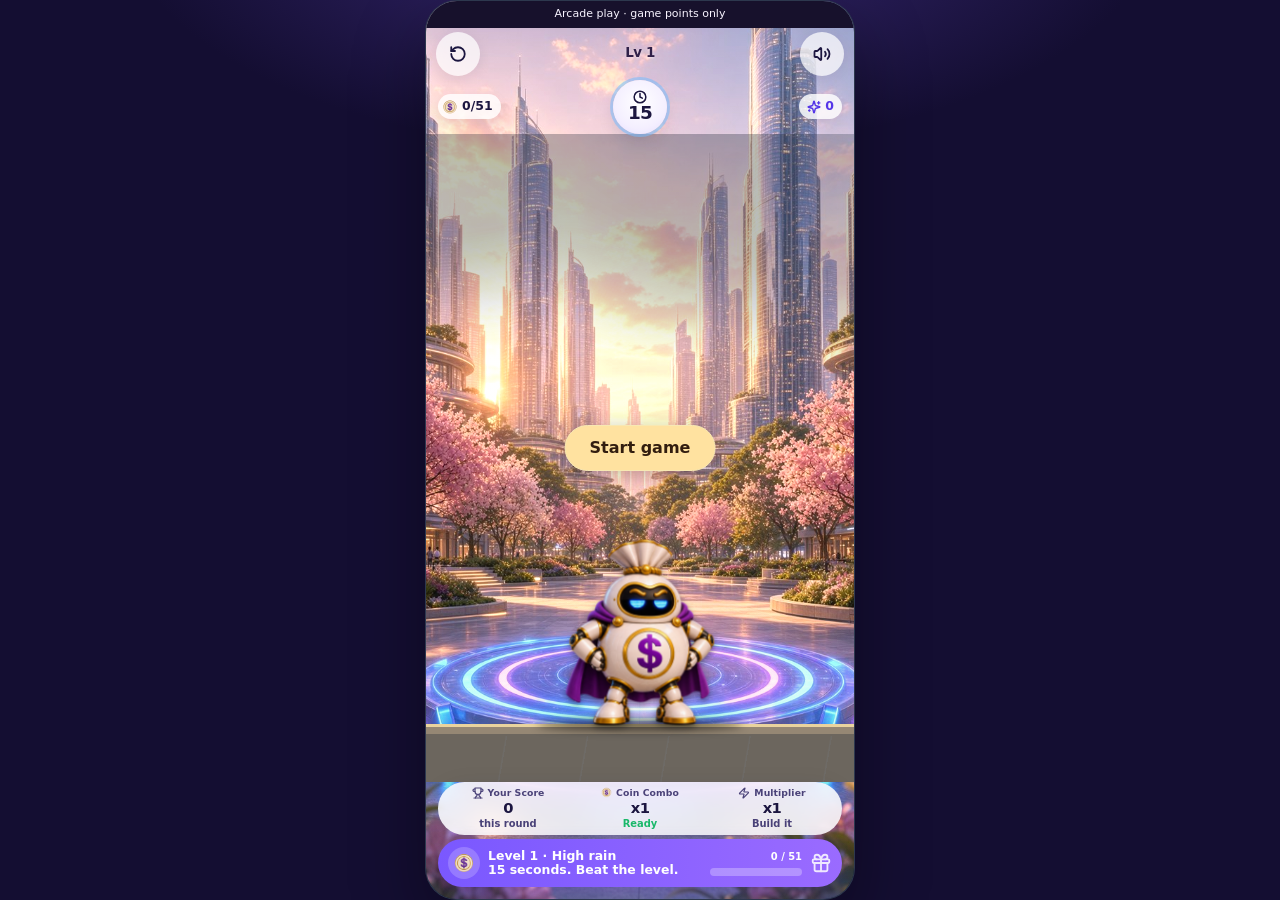
<file: index.html>
<!doctype html>
<html lang="en"><head><meta charset="UTF-8"><meta name="viewport" content="width=device-width, initial-scale=1, viewport-fit=cover"><meta name="theme-color" content="#6b4cff"><meta name="description" content="Moneybags Bonus from KYREC. Arcade game points stay separate from Family Points."><title>Moneybags Bonus · KYREC</title>  <script type="module" crossorigin src="/assets/game-BN9IYAya.js"></script>
  <link rel="stylesheet" crossorigin href="/assets/game-TIabZm4o.css">
</head><body><div id="app"></div></body></html>
</file>
<file: assets/game-TIabZm4o.css>
/*! tailwindcss v4.3.5 | MIT License | https://tailwindcss.com */
@layer properties{@supports (((-webkit-hyphens:none)) and (not (margin-trim:block))) or ((-moz-orient:inline) and (not (color:rgb(from red r g b)))){*,:before,:after,::backdrop{--tw-rotate-x:initial;--tw-rotate-y:initial;--tw-rotate-z:initial;--tw-skew-x:initial;--tw-skew-y:initial;--tw-blur:initial;--tw-brightness:initial;--tw-contrast:initial;--tw-grayscale:initial;--tw-hue-rotate:initial;--tw-invert:initial;--tw-opacity:initial;--tw-saturate:initial;--tw-sepia:initial;--tw-drop-shadow:initial;--tw-drop-shadow-color:initial;--tw-drop-shadow-alpha:100%;--tw-drop-shadow-size:initial}}}@layer theme{:root,:host{--font-sans:"Nunito", "Segoe UI", system-ui, sans-serif;--font-mono:ui-monospace, SFMono-Regular, Menlo, Monaco, Consolas, "Liberation Mono", "Courier New", monospace;--radius-xl:28px;--default-transition-duration:.15s;--default-transition-timing-function:cubic-bezier(.4, 0, .2, 1);--default-font-family:var(--font-sans);--default-mono-font-family:var(--font-mono);--color-ink:#1c1640;--color-ink-soft:#4a4278;--color-paper:#fff;--color-paper-soft:#f6f1ff;--color-glass:#ffffffdb;--color-purple:#6b4cff;--color-purple-deep:#5536e8;--color-gold:#f5c542;--color-gold-deep:#e0a51a;--color-fire:#ff7a2a;--color-good:#19b86a;--shadow-glass:0 10px 28px #1c164024}}@layer base{*,:after,:before,::backdrop{box-sizing:border-box;border:0 solid;margin:0;padding:0}::file-selector-button{box-sizing:border-box;border:0 solid;margin:0;padding:0}html,:host{-webkit-text-size-adjust:100%;tab-size:4;line-height:1.5;font-family:var(--default-font-family,-apple-system, BlinkMacSystemFont, "Segoe UI", Roboto, "Helvetica Neue", "Noto Sans", Arial, sans-serif, "Apple Color Emoji", "Segoe UI Emoji", "Segoe UI Symbol", "Noto Color Emoji");font-feature-settings:var(--default-font-feature-settings,normal);font-variation-settings:var(--default-font-variation-settings,normal);-webkit-tap-highlight-color:transparent}hr{height:0;color:inherit;border-top-width:1px}abbr:where([title]){-webkit-text-decoration:underline dotted;text-decoration:underline dotted}h1,h2,h3,h4,h5,h6{font-size:inherit;font-weight:inherit}a{color:inherit;-webkit-text-decoration:inherit;-webkit-text-decoration:inherit;-webkit-text-decoration:inherit;-webkit-text-decoration:inherit;text-decoration:inherit}b,strong{font-weight:bolder}code,kbd,samp,pre{font-family:var(--default-mono-font-family,ui-monospace, SFMono-Regular, Menlo, Monaco, Consolas, "Liberation Mono", "Courier New", monospace);font-feature-settings:var(--default-mono-font-feature-settings,normal);font-variation-settings:var(--default-mono-font-variation-settings,normal);font-size:1em}small{font-size:80%}sub,sup{vertical-align:baseline;font-size:75%;line-height:0;position:relative}sub{bottom:-.25em}sup{top:-.5em}table{text-indent:0;border-color:inherit;border-collapse:collapse}:-moz-focusring:where(:not(iframe)){outline:auto}progress{vertical-align:baseline}summary{display:list-item}ol,ul,menu{list-style:none}img,svg,video,canvas,audio,iframe,embed,object{vertical-align:middle;display:block}img,video{max-width:100%;height:auto}button,input,select,optgroup,textarea{font:inherit;font-feature-settings:inherit;font-variation-settings:inherit;letter-spacing:inherit;color:inherit;opacity:1;background-color:#0000;border-radius:0}::file-selector-button{font:inherit;font-feature-settings:inherit;font-variation-settings:inherit;letter-spacing:inherit;color:inherit;opacity:1;background-color:#0000;border-radius:0}:where(select:is([multiple],[size])) optgroup{font-weight:bolder}:where(select:is([multiple],[size])) optgroup option{padding-inline-start:20px}::file-selector-button{margin-inline-end:4px}::placeholder{opacity:1}@supports (not ((-webkit-appearance:-apple-pay-button))) or (contain-intrinsic-size:1px){::placeholder{color:currentColor}@supports (color:color-mix(in lab, red, red)){::placeholder{color:color-mix(in oklab, currentcolor 50%, transparent)}}}textarea{resize:vertical}::-webkit-search-decoration{-webkit-appearance:none}::-webkit-date-and-time-value{min-height:1lh;text-align:inherit}::-webkit-datetime-edit{display:inline-flex}::-webkit-datetime-edit-fields-wrapper{padding:0}::-webkit-datetime-edit{padding-block:0}::-webkit-datetime-edit-year-field{padding-block:0}::-webkit-datetime-edit-month-field{padding-block:0}::-webkit-datetime-edit-day-field{padding-block:0}::-webkit-datetime-edit-hour-field{padding-block:0}::-webkit-datetime-edit-minute-field{padding-block:0}::-webkit-datetime-edit-second-field{padding-block:0}::-webkit-datetime-edit-millisecond-field{padding-block:0}::-webkit-datetime-edit-meridiem-field{padding-block:0}::-webkit-calendar-picker-indicator{line-height:1}:-moz-ui-invalid{box-shadow:none}button,input:where([type=button],[type=reset],[type=submit]){appearance:button}::file-selector-button{appearance:button}::-webkit-inner-spin-button{height:auto}::-webkit-outer-spin-button{height:auto}[hidden]:where(:not([hidden=until-found])){display:none!important}button:not(:disabled),[role=button]:not(:disabled){cursor:pointer}html,body,#app{height:100%;min-height:100%;color:var(--color-ink);font-family:var(--font-sans);background:#140e32}body{margin:0}}@layer components;@layer utilities{.visible{visibility:visible}.absolute{position:absolute}.fixed{position:fixed}.block{display:block}.flex{display:flex}.hidden{display:none}.inline{display:inline}.inline-block{display:inline-block}.transform{transform:var(--tw-rotate-x, ) var(--tw-rotate-y, ) var(--tw-rotate-z, ) var(--tw-skew-x, ) var(--tw-skew-y, )}.resize{resize:both}.rounded{border-radius:.25rem}.blur{--tw-blur:blur(8px);filter:var(--tw-blur, ) var(--tw-brightness, ) var(--tw-contrast, ) var(--tw-grayscale, ) var(--tw-hue-rotate, ) var(--tw-invert, ) var(--tw-saturate, ) var(--tw-sepia, ) var(--tw-drop-shadow, )}.filter\!{filter:var(--tw-blur, ) var(--tw-brightness, ) var(--tw-contrast, ) var(--tw-grayscale, ) var(--tw-hue-rotate, ) var(--tw-invert, ) var(--tw-saturate, ) var(--tw-sepia, ) var(--tw-drop-shadow, )!important}.transition{transition-property:color,background-color,border-color,outline-color,text-decoration-color,fill,stroke,--tw-gradient-from,--tw-gradient-via,--tw-gradient-to,opacity,box-shadow,transform,translate,scale,rotate,filter,-webkit-backdrop-filter,backdrop-filter,display,content-visibility,overlay,pointer-events;transition-timing-function:var(--tw-ease,var(--default-transition-timing-function));transition-duration:var(--tw-duration,var(--default-transition-duration))}}.tabular{font-variant-numeric:tabular-nums}.shell{background:radial-gradient(900px 420px at 50% -10%,#3a2a78 0%,#0000 58%),#140e32;place-items:center;min-height:100dvh;display:grid}.shell.is-embed{background:#140e32}.shell.is-embed .phone{width:100%;max-width:430px;max-height:none}.phone{width:min(100vw,430px);height:100dvh;max-height:932px;color:var(--color-ink);isolation:isolate;flex-direction:column;display:flex;position:relative;overflow:hidden}.phone-bg{object-fit:cover;object-position:center 40%;z-index:0;pointer-events:none;width:100%;height:100%;position:absolute;inset:0}.phone-wash{z-index:1;pointer-events:none;background:linear-gradient(#f7f2ff8c 0%,#0000 18% 62%,#f4ecffb8 100%);position:absolute;inset:0}.topbar,.stat-row,.saved-pill,.field,.meters,.roster,.bonus-bar,.veil{z-index:2;position:relative}.topbar{padding:calc(4px + env(safe-area-inset-top)) 10px 2px;align-items:center;gap:8px;display:flex}.wordmark{text-align:center;letter-spacing:-.03em;color:var(--color-ink);flex:1;margin:0;font-size:.84rem;font-weight:800}.brand{text-align:center;flex:1;min-width:0}.brand .wordmark{flex:none}.level-tag{letter-spacing:.12em;text-transform:uppercase;color:var(--color-purple);margin:2px 0 0;font-size:.68rem;font-weight:800}.level-path{z-index:2;justify-content:center;gap:8px;margin:0 16px 4px;padding:0;list-style:none;display:flex;position:relative}.pip{width:28px;height:28px;color:var(--color-ink-soft);background:#ffffff8c;border-radius:999px;place-items:center;font-size:.72rem;font-weight:800;display:grid}.pip-done{background:var(--color-purple);color:var(--color-paper)}.pip-now{background:var(--color-gold,#e2b039);color:var(--color-ink);box-shadow:0 0 0 3px #e2b03959}.phone.is-prime .phone-wash{background:linear-gradient(#ffd25047 0%,#0000 22% 58%,#f4ecffb8 100%)}.ghost-round{width:32px;height:32px;color:var(--color-ink);background:#ffffffb8;border:0;border-radius:999px;place-items:center;display:grid;box-shadow:0 4px 14px #1c164014}.play-hud{z-index:3;grid-template-columns:1fr auto 1fr;align-items:center;gap:8px;margin:2px 12px 0;display:grid;position:relative}.coin-chip{background:#ffffffd1;border-radius:999px;justify-self:start;align-items:center;gap:4px;padding:3px 8px 3px 4px;font-size:.78rem;font-weight:800;display:inline-flex;box-shadow:0 4px 12px #1c164014}.coin-chip.pts{color:var(--color-purple-deep,#3a2a78);justify-self:end;padding-left:8px}.meters.is-dock{margin-bottom:10px;padding:2px 6px}.meters.is-dock .meter-kicker,.meters.is-dock .meter-sub{display:none}.meters.is-dock .meter-val{font-size:.82rem}.coin-chip img{object-fit:contain;width:16px;height:16px}.clock-face{width:54px;height:54px;color:var(--color-ink);background:radial-gradient(circle at 50% 42%,#fff 0%,#f4efff 62%,#e4dcff 100%);border-radius:50%;align-content:center;place-items:center;gap:0;display:grid;box-shadow:0 0 0 3px #78beff8c,0 8px 16px #1c16401f}.clock-face b{letter-spacing:-.04em;font-size:1.15rem;line-height:1}.clock-face.hurry{color:var(--color-fire);box-shadow:0 0 0 3px #ff783cb3,0 8px 16px #1c16401f}.stat-row{background:var(--color-glass);border-radius:var(--radius-xl);box-shadow:var(--shadow-glass);-webkit-backdrop-filter:blur(12px);backdrop-filter:blur(12px);grid-template-columns:1fr 1fr 1fr;gap:6px;margin:0 12px;padding:8px 10px;display:grid}.stat{align-items:center;gap:6px;min-width:0;display:flex}.stat-val{letter-spacing:-.03em;margin:0;font-size:.98rem;font-weight:800;line-height:1.1}.stat-lbl{color:var(--color-ink-soft);letter-spacing:.01em;white-space:nowrap;margin:1px 0 0;font-size:.62rem;font-weight:700}.stat-ico{color:var(--color-purple);flex-shrink:0}.stat-ico.clock{color:var(--color-purple-deep)}.stat.hurry .stat-val,.stat.hurry .stat-ico{color:var(--color-fire)}.stat.hurry .stat-val{animation:.45s cubic-bezier(.34,1.36,.64,1) pop}.stat-ico.pts{color:var(--color-purple)}.stat-coin{object-fit:contain;width:22px;height:22px}.saved-pill{background:var(--color-glass);color:var(--color-ink);border-radius:999px;align-self:center;align-items:center;gap:6px;margin:8px 0 0;padding:5px 12px 5px 6px;font-size:.72rem;font-weight:800;display:inline-flex;box-shadow:0 6px 16px #1c16401a}.saved-check{background:var(--color-purple);width:18px;height:18px;color:var(--color-paper);border-radius:999px;place-items:center;display:grid}.field{touch-action:none;-webkit-user-select:none;user-select:none;flex:1;min-height:180px;position:relative;overflow:hidden}.field.is-start{cursor:pointer}.mascot-wrap{pointer-events:none;z-index:4;transform-origin:50% 100%;filter:drop-shadow(0 12px 10px #2850a047);width:min(60%,258px);position:absolute;top:90%;left:50%;transform:translate(-50%,-100%)}.mascot-wrap.glow{filter:drop-shadow(0 0 18px #ffd250f2)drop-shadow(0 0 42px #ff8c28bf)drop-shadow(0 10px 12px #1c164038)}.mascot-wrap.glow:before{content:"";pointer-events:none;z-index:-1;background:radial-gradient(circle,#ffdc5a73 0%,#ff78282e 46%,#0000 72%);border-radius:50%;width:78%;height:78%;animation:.9s ease-in-out infinite fire-aura;position:absolute;top:42%;left:50%;transform:translate(-50%,-50%)}.mascot{object-fit:contain;object-position:center bottom;transform-origin:50% 100%;image-rendering:auto;will-change:transform;width:100%;max-width:100%;height:auto;max-height:min(38dvh,300px);margin-inline:auto;animation:2.6s ease-in-out infinite moneybags-live;display:block}@keyframes moneybags-live{0%,to{transform:translateY(0)rotate(-1deg)}50%{transform:translateY(-7px)rotate(1.2deg)}}.phone[data-phase=paused] .mascot,.phone[data-phase=results] .mascot{animation-play-state:paused}.companion-visits{z-index:2;pointer-events:none;position:absolute;inset:0;overflow:hidden}.companion-visit{aspect-ratio:512/444;transform-origin:50% 100%;pointer-events:none;height:min(40vw,172px);position:absolute;top:90%;transform:translate(-50%,-100%)}.walker-body{width:100%;height:100%;display:block;overflow:visible}.companion-visit.guest-pulse{height:min(28.1vw,121px)}.companion-visit.guest-stan{height:min(41.6vw,179px)}.walker-shadow{filter:blur(2px);background:#29184450;border-radius:50%;width:34%;height:5px;position:absolute;bottom:0;left:50%;transform:translate(-50%)}.guest-greeting,.guest-name{white-space:nowrap;color:#352354;background:#fff8eeeb;border:1px solid #e6d1aa;border-radius:999px;padding:4px 8px;font-size:10px;font-weight:800;position:absolute;left:50%;transform:translate(-50%);box-shadow:0 3px 12px #2011441a}.guest-greeting{top:-16px}.guest-name{background:#f3e9ffe8;padding:2px 7px;font-size:9px;bottom:-15px}.skyfall-banner{z-index:8;color:#fff3cc;white-space:nowrap;pointer-events:none;background:linear-gradient(135deg,#24113ddd,#583073d9);border:1px solid #ffe6a5b3;border-radius:16px;justify-items:center;gap:1px;padding:7px 16px;display:grid;position:absolute;top:3%;left:50%;transform:translate(-50%);box-shadow:0 3px 20px #f7ca502b}.skyfall-banner b{letter-spacing:.16em;font-size:20px;line-height:1.1}.skyfall-banner span{font-size:10px;font-weight:700}.is-skyfall .pickup.is-comet{filter:none}.is-skyfall .pickup.is-comet img{filter:drop-shadow(0 0 3px #ffdc80b3)}.is-skyfall .trail-comet{box-shadow:none;opacity:.75;height:2px}.mascot.planted{animation:none}@keyframes idle-live{0%,to{transform:translateY(0)scale(1)}50%{transform:translateY(-6px)scale(1.03,.97)}}.mascot.guest{width:auto;max-height:min(20vh,128px);margin-inline:auto;animation:2.4s ease-in-out infinite sway-thin}.mascot.grow-fill,.mascot.grow-big,.mascot.grow-skinny{animation:none}.mascot-wrap.vault-overdrive,.mascot-wrap.glow.vault-overdrive{filter:drop-shadow(0 0 8px #fff4a0)drop-shadow(0 0 22px #ffba14f2)drop-shadow(0 0 46px #ff7800b3)}.mascot-wrap.vault-ultra,.mascot-wrap.glow-ultra.vault-ultra{filter:drop-shadow(0 0 10px #ffffdc)drop-shadow(0 0 24px #ffdc3c)drop-shadow(0 0 52px #78c8ffd9)}.mascot-wrap.glow:before,.mascot-wrap.glow-ultra:before{opacity:.8;animation:none}.mascot-wrap.charging{animation:.9s ease-in-out infinite charge-pulse}.phone.is-super .phone-wash{background:linear-gradient(#ffd67852 0%,#0000 24% 58%,#ffaa4647 100%)}.phone.is-ultra .phone-wash{background:linear-gradient(#aad2ff52 0%,#0000 22% 56%,#ffbe5042 100%)}.phone.is-ultra .ground-disc{background:radial-gradient(#c8e6ffe6 0%,#ffbe4680 42%,#0000 74%);box-shadow:0 0 32px #8cbeff8c}@keyframes charge-pulse{0%,to{filter:drop-shadow(0 0 8px #ffd25066)}50%{filter:drop-shadow(0 0 28px #ffaa28d9)}}.phone.is-fire .phone-wash{background:linear-gradient(#ffd69647 0%,#0000 22% 58%,#ffaa5038 100%)}.phone.is-fire .ground-disc{background:radial-gradient(#ffdc5ad9 0%,#ff8c3273 40%,#0000 74%);box-shadow:0 0 28px #ffaa3c8c}.mascot.pose-win{animation:2.6s ease-in-out infinite settle}.pickup-coin img{filter:drop-shadow(0 3px 5px #a06e0a66)}.spark-img{pointer-events:none;z-index:7;object-fit:contain;position:absolute;transform:translate(-50%,-50%)}.ground,.ground-floor,.ground-edge{display:none}.ground-disc{background:radial-gradient(#d2fafff2 0%,#5abeff8c 28%,#785aff47 58%,#0000 74%);border-radius:50%;width:86%;height:58%;position:absolute;bottom:0;left:50%;transform:translate(-50%);box-shadow:0 0 28px #50c8ffbf,inset 0 0 16px #ffffff8c}.pickup{filter:drop-shadow(0 6px 8px #1c16402e);background:0 0;border:0;min-width:clamp(44px,14vw,64px);min-height:clamp(44px,14vw,64px);padding:0;position:absolute;overflow:visible}.pickup img{z-index:1;object-fit:contain;pointer-events:none;width:100%;height:100%;position:relative}.star-trail{transform-origin:100%;pointer-events:none;z-index:0;background:linear-gradient(90deg,#0000 0%,#fffadc0d 30%,#ffe68cd9 78%,#fff 100%);border-radius:999px;height:5px;position:absolute;top:50%;left:50%;box-shadow:0 0 8px #ffd250d9}.trail-gem{background:linear-gradient(90deg,#0000 0%,#be8cff1a 28%,#b46effe6 80%,#fff 100%);height:4px;box-shadow:0 0 8px #a05affd9}.trail-jackpot{background:linear-gradient(90deg,#0000 0%,#ffc85026 20%,#ffb428e6 70%,#fff 100%);height:8px;box-shadow:0 0 14px #ffbe3cf2}.trail-comet{background:linear-gradient(90deg,#0000 0%,#ffdc8c00 6%,#ffbe3c73 48%,#fff 100%);height:3px;box-shadow:0 0 8px #ffd25ad9}.pickup.is-comet img{filter:drop-shadow(0 0 8px #ffe696f2)}.trail-card{background:linear-gradient(90deg,#0000 0%,#dcdce60d 30%,#e6e6f0bf 82%,#fff 100%);height:3px;box-shadow:0 0 8px #b4b4c8b3}.black-card{z-index:1;pointer-events:none;background:linear-gradient(155deg,#3a3a44 0%,#121216 55%,#07070a 100%);border:1.5px solid #e6c56a;border-radius:7px;width:80%;height:68%;position:absolute;top:16%;left:10%;box-shadow:0 6px 12px #0006,inset 0 0 0 1px #ffffff14}.black-card i{background:linear-gradient(90deg,#f3e2b0,#8d7340);border-radius:3px;width:32%;height:24%;position:absolute;top:22%;left:12%}.black-jack{z-index:1;color:#f7e7b2;pointer-events:none;background:radial-gradient(circle at 35% 30%,#4a4a55,#0c0c10 68%);border:2px solid #f0d78a;border-radius:50%;place-items:center;width:84%;height:84%;display:grid;position:absolute;top:8%;left:8%;box-shadow:0 0 12px #f0d78aa6}.black-jack b{letter-spacing:-.04em;font-size:.85rem}.black-card b{color:#f4e7c2;letter-spacing:.12em;font-size:9px;line-height:1;position:absolute;bottom:12%;right:10%}.tone-day{color:#f4f4f8;text-shadow:0 1px #111,0 0 8px #ffffff73}.star-glint{z-index:2;clip-path:polygon(50% 0,58% 42%,100% 50%,58% 58%,50% 100%,42% 58%,0 50%,42% 42%);filter:drop-shadow(0 0 4px #fff0b4f2);pointer-events:none;background:#fff;width:11px;height:11px;animation:.85s ease-in-out infinite twinkle;position:absolute;top:16%;left:12%}.pickup-jackpot .star-glint{width:16px;height:16px}.star-glint.b{width:7px;height:7px;animation-delay:.42s;inset:auto 14% 18% auto}.pickup-jackpot{animation:1.1s ease-in-out infinite pulse}.jackpot-tag{color:var(--color-paper);pointer-events:none;background:linear-gradient(#8a63ff,#5b35e4);border-radius:999px;flex-direction:column;align-items:center;padding:4px 8px 5px;display:flex;position:absolute;top:-8px;right:-6px;box-shadow:0 6px 14px #5b35e459}.jackpot-tag span{letter-spacing:.08em;text-transform:uppercase;font-size:.55rem;font-weight:800;line-height:1}.jackpot-tag b{font-size:.95rem;line-height:1.05}.floater{pointer-events:none;z-index:8;text-shadow:0 2px #ffffff80;font-size:1.15rem;font-weight:900;position:absolute;transform:translate(-50%,-50%)}.tone-gold{color:var(--color-gold-deep)}.tone-purple{color:var(--color-purple-deep)}.tone-fire{color:var(--color-fire)}.spark{pointer-events:none;z-index:7;border-radius:999px;position:absolute;transform:translate(-50%,-50%)}.who{z-index:6;margin:8px 12px 0;position:relative}.who p{text-align:center;color:var(--color-ink);margin:0 4px 6px;font-size:.95rem;font-weight:800}.who-row{grid-template-columns:repeat(4,1fr);gap:8px;display:grid}.who-row button{background:var(--color-glass);min-height:92px;color:var(--color-ink);border:2px solid #0000;border-radius:16px;flex-direction:column;align-items:center;gap:4px;padding:6px 4px 8px;display:flex}.who-row button.on{border-color:#e6b325;box-shadow:0 0 0 3px #ffd25073}.who-row img{object-fit:contain;object-position:center bottom;width:100%;height:64px}.who-row span{font-size:.68rem;font-weight:800;line-height:1}.speech{z-index:9;background:var(--color-glass);max-width:86%;color:var(--color-ink);box-shadow:var(--shadow-glass);text-align:center;border-radius:16px 16px 16px 6px;align-self:center;margin:6px 16px 0;padding:6px 12px;font-size:.78rem;font-weight:800;position:relative}.start-chip{z-index:10;flex-direction:column;align-items:center;gap:6px;margin:8px 16px 0;display:flex;position:relative}.hint{text-align:center;color:var(--color-ink);background:#ffffffb8;border-radius:999px;align-self:center;margin:6px 16px 0;padding:5px 12px;font-size:.75rem;font-weight:800;box-shadow:0 4px 12px #1c16401a}.start-row{gap:8px;display:flex}.start-chip .btn-primary{justify-content:center;min-width:180px}.start-chip .btn-ghost{background:#ffffffdb}.howto.on-field{box-shadow:var(--shadow-glass);background:#ffffffeb;border-radius:16px;margin:0;padding:10px 14px 10px 28px}.meters{background:var(--color-glass);border-radius:var(--radius-xl);box-shadow:var(--shadow-glass);-webkit-backdrop-filter:blur(12px);backdrop-filter:blur(12px);grid-template-columns:repeat(3,1fr);margin:0 12px 4px;padding:4px 4px 3px;display:grid}.meter{text-align:center;min-width:0;padding:0 4px}.meter-kicker{color:var(--color-ink-soft);letter-spacing:.01em;white-space:nowrap;justify-content:center;align-items:center;gap:4px;margin:0;font-size:.58rem;font-weight:800;display:flex}.meter-kicker img{width:11px;height:11px}.meter-val{letter-spacing:-.04em;margin:0;font-size:.92rem;font-weight:900;line-height:1.1}.meter-sub{color:var(--color-ink-soft);margin:1px 0 0;font-size:.62rem;font-weight:800}.meter-sub.good{color:var(--color-good)}.meter-sub.fire-lbl,.meter.fire .meter-val{color:var(--color-fire)}.roster{background:var(--color-glass);border-radius:var(--radius-xl);box-shadow:var(--shadow-glass);-webkit-backdrop-filter:blur(12px);backdrop-filter:blur(12px);grid-template-columns:repeat(5,1fr);gap:4px;margin:0 12px 6px;padding:4px 6px;display:grid}.mate{text-align:center;margin:0;position:relative}.mate img,.silhouette{object-fit:contain;background:linear-gradient(#efe8ff,#ddd4f6);border-radius:999px;width:36px;height:36px;margin:0 auto 4px;display:block}.mate.active img{box-shadow:0 0 0 3px var(--color-paper), 0 0 0 5px var(--color-purple)}.mate.locked img{filter:grayscale()brightness(.55)contrast(1.1);background:linear-gradient(#c9c4d8,#9d98b0)}.mate.locked .lock{color:var(--color-ink);background:var(--color-paper);border-radius:999px;padding:2px;position:absolute;top:34px;right:calc(50% - 26px);box-shadow:0 2px 6px #1c164029}.mate figcaption{flex-direction:column;gap:0;display:flex}.mate b{letter-spacing:-.02em;font-size:.68rem;font-weight:800}.mate span{color:var(--color-ink-soft);font-size:.58rem;font-weight:700}.bonus-bar{margin:0 12px calc(12px + env(safe-area-inset-bottom));color:var(--color-paper);background:linear-gradient(90deg,#7a58ff,#9a6bff);border-radius:999px;grid-template-columns:auto 1fr auto auto;align-items:center;gap:8px;padding:8px 10px;display:grid;box-shadow:0 10px 22px #5b35e447}.bonus-bar.filled{background:linear-gradient(90deg,#f5a31a,#ff7a2a)}.bonus-bar.is-start{cursor:pointer}.bonus-ico{background:#fff3;border-radius:999px;place-items:center;width:32px;height:32px;display:grid}.bonus-ico img{width:22px;height:22px}.bonus-copy{min-width:0}.bonus-copy p{margin:0;font-size:.78rem;font-weight:800;line-height:1.15}.bonus-track{width:92px}.bonus-count{text-align:right;margin-bottom:3px;font-size:.62rem;font-weight:800;display:block}.track{background:#ffffff47;border-radius:999px;height:8px;overflow:hidden}.fill{background:linear-gradient(90deg,#ffe27a,#fff);border-radius:999px;height:100%;transition:width .18s cubic-bezier(.22,1,.36,1)}.gift{opacity:.85}.gift.pop{color:var(--color-paper);animation:.55s cubic-bezier(.34,1.36,.64,1) pop}.veil{z-index:12;padding:18px 16px calc(18px + env(safe-area-inset-bottom));background:linear-gradient(#140e3205 35%,#140e3266 100%);justify-content:center;align-items:flex-end;display:flex;position:absolute;inset:0}.veil-title{background:linear-gradient(#0000 48%,#140e3247 100%)}.panel{background:#fffffff0;border-radius:28px;width:100%;padding:22px 20px 18px;box-shadow:0 18px 40px #140e3238}.panel.compact{padding:14px 16px}.panel.compact h2{margin:4px 0 10px;font-size:1.22rem}.eyebrow{letter-spacing:.14em;text-transform:uppercase;color:var(--color-purple);margin:0;font-size:.7rem;font-weight:800}.panel h2{letter-spacing:-.04em;margin:6px 0 8px;font-size:1.55rem;font-weight:900;line-height:1.15}.lede{color:var(--color-ink-soft);margin:0 0 14px;font-size:.9rem;font-weight:650;line-height:1.45}.best{margin:0 0 12px;font-size:.88rem;font-weight:800}.result{letter-spacing:-.05em;margin:0 0 4px;font-size:2.4rem;font-weight:900}.stamp{color:var(--color-purple);letter-spacing:.08em;text-transform:uppercase;background:#6b4cff24;border-radius:999px;margin:0 0 10px;padding:4px 10px;font-size:.72rem;font-weight:800;display:inline-flex}.wheel-wrap{width:132px;height:132px;margin:2px auto 12px;position:relative}.wheel{border:4px solid #fff;border-radius:50%;width:100%;height:100%;transition:transform 2.6s cubic-bezier(.12,.7,.08,1);box-shadow:0 8px 18px #1c164038}.wheel-pointer{z-index:2;border-left:8px solid #0000;border-right:8px solid #0000;border-top:14px solid var(--color-ink);width:0;height:0;position:absolute;top:-2px;left:50%;transform:translate(-50%)}.wheel-label{text-align:center;color:#fff;text-shadow:0 1px 2px #1c16408c;pointer-events:none;width:28px;margin-left:-14px;font-size:.68rem;font-weight:900;position:absolute;top:50%;left:50%}.wheel-spin{z-index:3;background:var(--color-ink);color:#fff;width:58px;height:58px;font:inherit;border:3px solid #fff;border-radius:50%;font-size:.78rem;font-weight:900;line-height:1.05;position:absolute;top:50%;left:50%;transform:translate(-50%,-50%);box-shadow:0 4px 10px #1c164047}.wheel-spin:disabled{opacity:1}.wheel-win{text-align:center;color:var(--color-purple-deep);margin:-4px 0 10px;font-size:.84rem;font-weight:800}.wheel-go{width:100%;margin:0 0 12px;display:block}.wheel-go:disabled{opacity:.55}.actions{flex-wrap:wrap;gap:8px;display:flex}.btn-primary,.btn-ghost{border:1px solid #0000;border-radius:14px;align-items:center;gap:8px;min-height:44px;padding:0 16px;font-size:.95rem;font-weight:800;transition:transform .15s cubic-bezier(.22,1,.36,1),opacity .15s;display:inline-flex}.btn-primary{background:var(--color-purple);color:var(--color-paper)}.btn-ghost{background:var(--color-paper-soft);color:var(--color-ink)}.btn-primary:active,.btn-ghost:active{transform:scale(.98)}.howto{color:var(--color-ink-soft);margin:14px 0 0;padding-left:18px;font-size:.84rem;font-weight:650;line-height:1.5}@keyframes sway-thin{0%,to{transform:rotate(-2.2deg)translateY(0)}50%{transform:rotate(2.2deg)translateY(-8px)}}@keyframes bounce-mid{0%,to{transform:translateY(0)rotate(-1deg)}40%{transform:translateY(-16px)rotate(1.4deg)}70%{transform:translateY(-2px)rotate(-.4deg)}}@keyframes bounce-big{0%,to{transform:translateY(0)scale(1)}32%{transform:translateY(-24px)scale(1.05,.96)}58%{transform:translateY(0)scale(.96,1.06)}}@keyframes planted-glow{0%,to{transform:rotate(-1.2deg)scale(1)}50%{transform:rotate(1.2deg)scale(1.05)}}@keyframes fire-aura{0%,to{opacity:.7;transform:translate(-50%,-50%)scale(.92)}50%{opacity:1;transform:translate(-50%,-50%)scale(1.08)}}@keyframes twinkle{0%,to{opacity:.35;transform:scale(.7)rotate(0)}50%{opacity:1;transform:scale(1.15)rotate(20deg)}}@keyframes settle{0%,to{transform:rotate(-1.5deg)}50%{transform:rotate(1.5deg)}}@keyframes pulse{50%{opacity:.5}}@keyframes pop{0%{transform:scale(.8)}60%{transform:scale(1.18)}to{transform:scale(1)}}@media (width>=720px){.phone{border:1px solid #ffffff1f;border-radius:32px;height:min(100dvh,900px);box-shadow:0 30px 70px #00000059}}@media (height<=700px){.mate img,.silhouette{width:42px;height:42px}.meter-val{font-size:1rem}.mascot-wrap{width:min(60%,258px)}}@media (prefers-reduced-motion:reduce){.mascot,.mascot.pose-fire,.mascot.pose-win,.star-glint,.pickup-jackpot,.wheel,.gift.pop,.btn-primary,.btn-ghost,.fill,.stat.hurry .stat-val,.mascot-wrap.glow:before{transition:none;animation:none}}.arcade-notice{z-index:2;padding:max(5px, env(safe-area-inset-top)) 12px 5px;color:#f8f4ff;text-align:center;background:#17112c;flex-shrink:0;margin:0;font-size:11px;position:relative}.phone{padding-bottom:env(safe-area-inset-bottom)}.ghost-round{min-width:44px;min-height:44px}button:focus-visible{outline-offset:3px;outline:3px solid #b897ff}.panel{overscroll-behavior:contain;max-height:calc(100dvh - 64px);overflow-y:auto}@media (height<=500px) and (orientation:landscape){.phone{height:500px;min-height:500px}.shell{min-height:500px}}.arcade-start{z-index:9;color:#321d0f;background:#ffe2a0;border:1px solid #f8e8b3;border-radius:999px;min-height:46px;padding:10px 24px;font-weight:800;position:absolute;bottom:5%;left:50%;transform:translate(-50%);box-shadow:0 4px 18px #1a102440}.arcade-rotate{display:none}@media (height<=500px) and (orientation:landscape){.arcade-rotate{z-index:100;color:#f8f4ff;text-align:center;background:#17112c;flex-direction:column;justify-content:center;align-items:center;gap:12px;padding:24px;display:flex;position:fixed;inset:0}.arcade-rotate h2{font-size:22px;font-weight:700}.arcade-rotate p{max-width:300px;font-size:14px}}.power-aura{z-index:-1;pointer-events:none;clip-path:polygon(50% 0,58% 20%,72% 3%,73% 30%,91% 16%,85% 48%,100% 38%,91% 79%,76% 100%,22% 100%,6% 80%,0 42%,17% 50%,8% 15%,30% 30%,29% 5%,43% 23%);background:radial-gradient(at 50% 70%,#fffbd4aa 0%,#ffca2977 36%,#ff8b0022 60%,#0000 72%);animation:1.4s ease-in-out infinite alternate energy-rise;position:absolute;inset:-12% -8% -3%}.vault-ultra .power-aura{background:radial-gradient(at 50% 65%,#fffbd4cc,#87e2ffaa 38%,#8466ff55 58%,#0000 73%)}.power-bolts{pointer-events:none;opacity:.6;border-left:3px solid #fff3ad;border-right:3px solid #9defff;border-radius:45%;position:absolute;inset:5% 0;transform:rotate(-12deg)}@keyframes energy-rise{0%{opacity:.65;transform:scale(.94,.97)}to{opacity:1;transform:scale(1.04,1.06)}}.finale-show{isolation:isolate;background:radial-gradient(at 50% 80%,#634d92 0%,#21183d 43%,#090c20 100%);border:1px solid #f1c76b;border-radius:22px;height:265px;margin:-4px -4px 20px;position:relative;overflow:hidden;box-shadow:0 0 26px #ffc44a33}.finale-fireworks{pointer-events:none;z-index:2;width:100%;height:100%;position:absolute;inset:0}.finale-stars{color:#ffe6a1;letter-spacing:11px;opacity:.8;text-align:center;position:absolute;top:10px;left:0;right:0}.finale-title{z-index:3;text-align:center;color:#fff1b1;letter-spacing:.03em;text-shadow:0 2px 12px #000;margin:32px 0 0;font-size:clamp(22px,6vw,30px);font-weight:950;position:relative}.finale-subtitle{z-index:3;color:#d5d3ff;letter-spacing:.16em;text-align:center;margin:4px 0;font-size:10px;font-weight:800;position:relative}.finale-skyline{fill:#080c23;opacity:.85;width:100%;height:130px;position:absolute;inset:auto 0 0}.finale-team{z-index:3;justify-content:center;align-items:flex-end;display:flex;position:absolute;bottom:12px;left:8px;right:8px}.finale-team figure{text-align:center;flex:1;min-width:0;margin:0 -3px}.finale-team img{object-fit:contain;filter:drop-shadow(0 0 8px #d7c8ff77);width:100%;height:108px;animation:1.8s ease-in-out infinite alternate champion-bob}.finale-team .finale-hero{flex:1.35}.finale-team .finale-hero img{filter:drop-shadow(0 0 10px #ffda71);height:135px}.finale-team figure:nth-child(2n) img{animation-delay:-.9s}.finale-team figcaption{color:#fff4cf;font-size:10px;font-weight:800}@keyframes champion-bob{0%{transform:translateY(0)rotate(-2deg)}to{transform:translateY(-5px)rotate(2deg)}}.phone[data-phase=paused] .power-aura,.phone[data-phase=results] .power-aura{animation-play-state:paused}.phone[data-stage]{background:#101d35}.phone[data-stage] .wordmark{color:#fff2d1}.phone[data-stage] .phone-bg{display:none}.phone[data-stage] .phone-wash{background:radial-gradient(at 75% 26%,#61478355,#0000 55%),linear-gradient(#111d35,#273650 75%,#172332)}.phone[data-stage] .field{isolation:isolate;overflow:clip}.stage-scenery{pointer-events:none;z-index:-1;position:absolute;inset:0;overflow:hidden}.stage-moon{opacity:.65;background:#f6dfaf;border-radius:50%;width:48px;height:48px;position:absolute;top:8%;right:13%;box-shadow:0 0 70px 20px #edd8a21c}.stage-skyline{opacity:.65;align-items:end;gap:6px;display:flex;position:absolute;inset:33% -2% 9%}.stage-skyline i{background:repeating-linear-gradient(0deg,#0000 0 18px,#17253d 18px 28px),repeating-linear-gradient(90deg,#17253d 0 10px,#d6b56b55 10px 15px,#17253d 15px 23px);border-top:3px solid #67758b;flex:1;box-shadow:8px 0 #0e192d}.stage-haze{background:linear-gradient(#0000,#203c58cc);position:absolute;inset:45% 0 9%}.storm-clouds{filter:blur(8px);background:radial-gradient(at 15% 23%,#151c2df5 0 17%,#0000 38%),radial-gradient(at 55% 12%,#101929f5 0 20%,#0000 46%),radial-gradient(at 90% 33%,#2b354cf2 0 19%,#0000 45%);position:absolute;inset:-8% -15% 48%}.storm-glow{background:radial-gradient(at 35% 10%,#c5d9ff,#879ce066 55%,#0000 85%);position:absolute;inset:0 0 9%}.storm-lightning{fill:none;stroke:#e0eeff;stroke-width:1.8px;stroke-linecap:round;stroke-linejoin:round;width:100%;height:100%;position:absolute;inset:0}.phone[data-stage] .ground{z-index:1;background:linear-gradient(#637080 0 3px,#394757 3px 11px,#192737 11px);height:9%;display:block;position:absolute;inset:auto 0 0;box-shadow:0 -10px 25px #6eb8ce12}.phone[data-stage] .ground-floor{background:repeating-linear-gradient(100deg,#0000 0 78px,#8092aa1c 79px 80px);display:block;position:absolute;inset:12px 0 0}.phone[data-stage] .ground-disc{filter:blur(4px);width:48%;height:12px;box-shadow:none;background:#0008;top:-5px}.phone[data-stage] .mascot-wrap{filter:drop-shadow(0 3px 3px #0006);width:min(48%,206px);top:92%}.phone[data-stage] .mascot{animation:2.8s ease-in-out infinite stage-breathe}@keyframes stage-breathe{0%,to{transform:scale(1)}50%{transform:scale(1.015,.99)}}.phone[data-stage] .companion-visit{top:92%}.phone[data-stage] .walker-body{transform-origin:50% 100%}.phone[data-stage] .guest-name{display:none}.phone[data-stage] .guest-greeting{border-radius:12px 12px 12px 2px;font-size:11px;top:-30px;left:0;transform:none}.phone[data-stage] .arcade-start{bottom:48%}.arcade-replay{z-index:10;color:#ffe9af;background:#231d3a;border:2px solid #f8dd94;border-radius:999px;width:max-content;max-width:90%;min-height:48px;padding:12px 20px;font-weight:800;position:absolute;top:12%;left:50%;transform:translate(-50%);box-shadow:0 4px 16px #0004}.phone[data-stage] .pickup:not(.is-comet) .star-trail,.phone[data-stage] .pickup .star-glint{display:none}.phone[data-stage] .pickup.is-comet{filter:drop-shadow(0 0 12px #ff8a3570)}.phone[data-stage] .trail-comet{clip-path:polygon(0 50%,90% 5%,100% 25%,100% 75%,90% 95%);height:30px;box-shadow:none;background:linear-gradient(90deg,#0000,#ff5d2233 35%,#ff9c4fa0 72%,#ffedbd)}.meteor-rock{background:radial-gradient(circle at 32% 30%,#ffe9b6 0 4%,#0000 6%),radial-gradient(circle at 70% 60%,#281b27 0 12%,#0000 14%),linear-gradient(135deg,#f9be74,#825448 45%,#382d39 74%);border:2px solid #ffd191;border-radius:44% 54% 42% 49%;display:block;position:absolute;inset:10%;transform:rotate(-18deg);box-shadow:inset 3px 2px 6px #ffda91,0 0 8px #ffbb50,0 0 19px #ff793966}.meteor-rock i{border-left:2px solid #ffcf88;position:absolute;inset:20% 35%;transform:rotate(40deg);box-shadow:-7px 4px #ffc16c77}.meteor-rock b{color:#51311f;background:#fff0be;border-radius:50%;min-width:22px;padding:3px;font-size:13px;position:absolute;bottom:-5px;right:-5px;transform:rotate(18deg)}.coin-value{z-index:2;color:#51311f;pointer-events:none;background:#fff0be;border-radius:50%;width:19px;height:19px;font-size:11px;font-weight:900;line-height:19px;position:absolute;bottom:5px;right:7px}.phone[data-stage] .skyfall-banner{background:#17263de8;border-color:#edb977;padding:6px 15px}.phone[data-stage][data-phase=paused] .mascot,.phone[data-stage][data-phase=results] .mascot{animation-play-state:paused}@media (prefers-reduced-motion:reduce){.phone[data-stage] .mascot{animation:none}}.phone[data-stage] .phone-bg{filter:brightness(1.1)saturate(1.08);display:block}.phone[data-stage] .phone-wash,.phone[data-stage].is-fire .phone-wash,.phone[data-stage].is-super .phone-wash,.phone[data-stage].is-ultra .phone-wash{background:linear-gradient(#fff8e02b,#0000 50%,#f8e7b32b)}.phone[data-stage] .wordmark{color:#302048;text-shadow:0 1px 3px #fff8}.storm-clouds{opacity:.3;filter:blur(13px)}.storm-lightning{stroke:#fff;stroke-width:3.2px;filter:drop-shadow(0 0 2px #4793ff)}.storm-lightning .lightning-halo{stroke:#559bff;stroke-width:10px;filter:blur(5px)}.storm-glow{background:radial-gradient(at 35% 10%,#fff,#e4f3ff66 55%,#0000 85%)}.phone[data-stage] .ground{background:linear-gradient(#e9d39e 0 3px,#958774 3px 10px,#6c665e 10px)}.laser-beams{z-index:8;pointer-events:none;stroke:#fff;stroke-width:.4px;fill:none;width:100%;height:100%;position:absolute;inset:0}.laser-beams .laser-halo{stroke:#28ddff;stroke-width:1.8px;opacity:.65}.laser-beams circle{stroke:#99efff;stroke-width:.6px}.special-dock{z-index:12;flex-direction:column;gap:9px;display:flex;position:absolute;top:50%;right:8px;transform:translateY(-50%)}.special-control{touch-action:manipulation;background:#182746ed;border:2px solid #fff9;border-radius:50%;place-items:center;width:46px;min-width:46px;height:46px;min-height:46px;padding:0;display:grid;position:relative;box-shadow:0 2px 8px #0004}.special-control:disabled{opacity:.45}.special-control small{color:#fff;background:#16243d;border-radius:7px;padding:1px 4px;font-size:8px;line-height:11px;position:absolute;bottom:-5px;left:50%;transform:translate(-50%)}.laser-control{color:#ffe044;border-color:#ffe044}.magnet-control{color:#ff91cb;border-color:#ff91cb}.slow-control{color:#8deaff;border-color:#8deaff}.magnet-wave{z-index:7;pointer-events:none;border:4px solid #ff91cb;border-radius:50%;width:160px;height:160px;animation:.7s ease-out both magnet-pull;position:absolute;top:68%;left:50%;transform:translate(-50%,-50%);box-shadow:0 0 24px #ff66c077}@keyframes magnet-pull{0%{opacity:.65;transform:translate(-50%,-50%)scale(3)}to{opacity:0;transform:translate(-50%,-50%)scale(.3)}}.slow-glow{z-index:7;pointer-events:none;border:2px solid #9ceaff66;position:absolute;inset:0;box-shadow:inset 0 0 40px #59d7ff66}.phone[data-phase=paused] .magnet-wave{animation-play-state:paused}@media (prefers-reduced-motion:reduce){.magnet-wave{opacity:.4;animation:none}.power-aura,.finale-team img{animation:none!important}.finale-fireworks{display:none}}.special-control.special-ready{opacity:1;border-color:currentColor;box-shadow:0 0 10px,0 0 20px}@property --tw-rotate-x{syntax:"*";inherits:false}@property --tw-rotate-y{syntax:"*";inherits:false}@property --tw-rotate-z{syntax:"*";inherits:false}@property --tw-skew-x{syntax:"*";inherits:false}@property --tw-skew-y{syntax:"*";inherits:false}@property --tw-blur{syntax:"*";inherits:false}@property --tw-brightness{syntax:"*";inherits:false}@property --tw-contrast{syntax:"*";inherits:false}@property --tw-grayscale{syntax:"*";inherits:false}@property --tw-hue-rotate{syntax:"*";inherits:false}@property --tw-invert{syntax:"*";inherits:false}@property --tw-opacity{syntax:"*";inherits:false}@property --tw-saturate{syntax:"*";inherits:false}@property --tw-sepia{syntax:"*";inherits:false}@property --tw-drop-shadow{syntax:"*";inherits:false}@property --tw-drop-shadow-color{syntax:"*";inherits:false}@property --tw-drop-shadow-alpha{syntax:"<percentage>";inherits:false;initial-value:100%}@property --tw-drop-shadow-size{syntax:"*";inherits:false}
</file>
